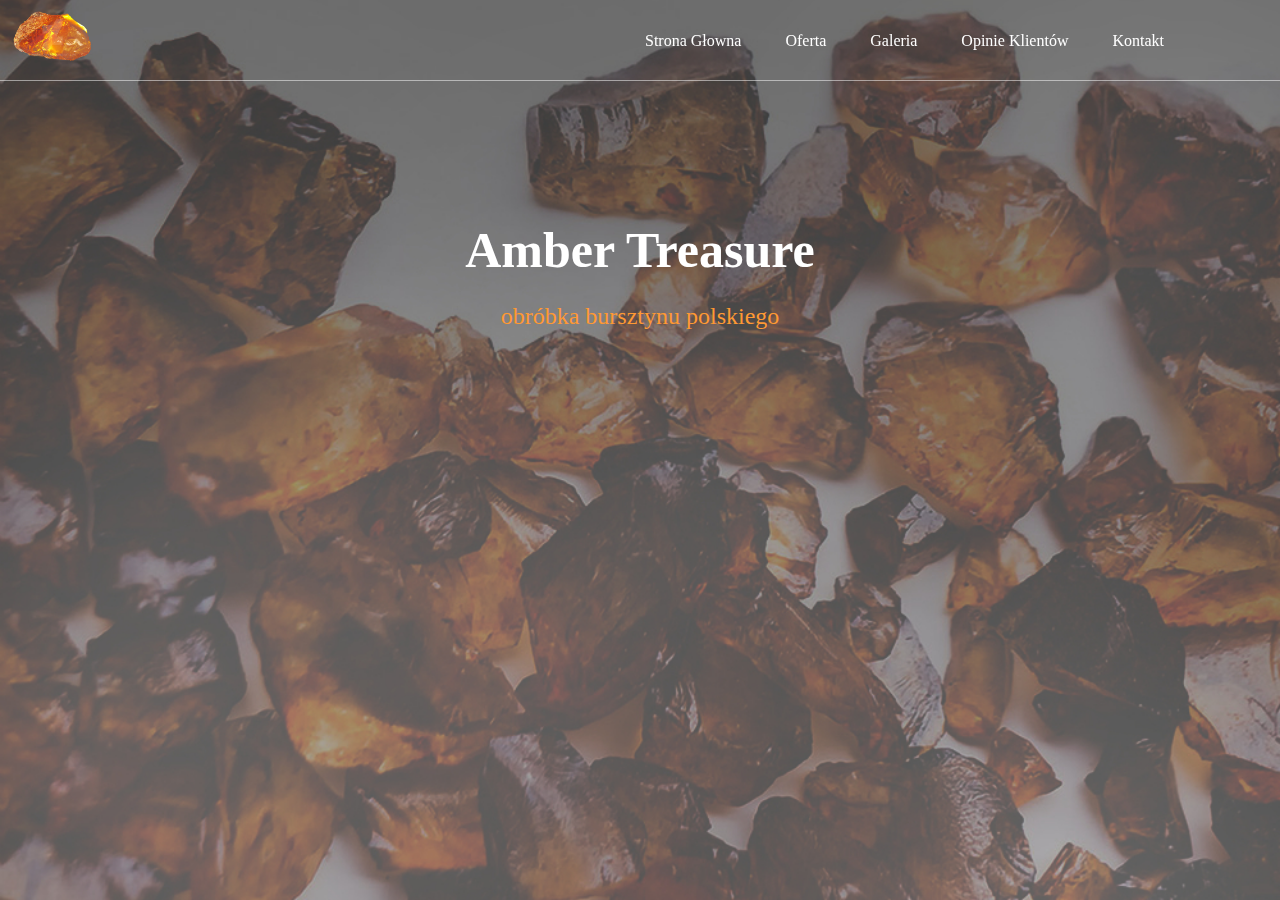
<file: index.html>
<!DOCTYPE html>
<html lang="pl">
    <head>
        <meta charset="UTF-8">
        <meta name="viewport" content="width=device-width, initial-scale=1.0">
        <meta http-equiv="X-UA-Compatibile" content="ie=edge">
        <title>Amber Treasure | Strona Główna</title>
        <link rel="stylesheet" href="amber.css">
        <link rel="stylesheet" href="#####">

    </head>

    <body>
        <div class="wrapper">
            <div class="nav">
                <div class="logo">
                 <img src="LOGO.png" height="70px" >   
                </div>
                <div class="menu">
                    <ul>
                        <li><a href="glowna.html">Strona Głowna</a></li>
                        <li><a href="oferta.html">Oferta</a></li>
                        <li><a href="galeria.html">Galeria</a></li>
                        <li><a href="opinie.html">Opinie Klientów</a></li>
                        <li><a href="kontakt.html">Kontakt</a></li>
                    </ul>
                </div>
            </div>
            <div class="header">
                <h1>Amber Treasure</h1>
                <p>
                    obróbka bursztynu polskiego
                </p>
            </div>
        </div>












    </body>
</html>
</file>
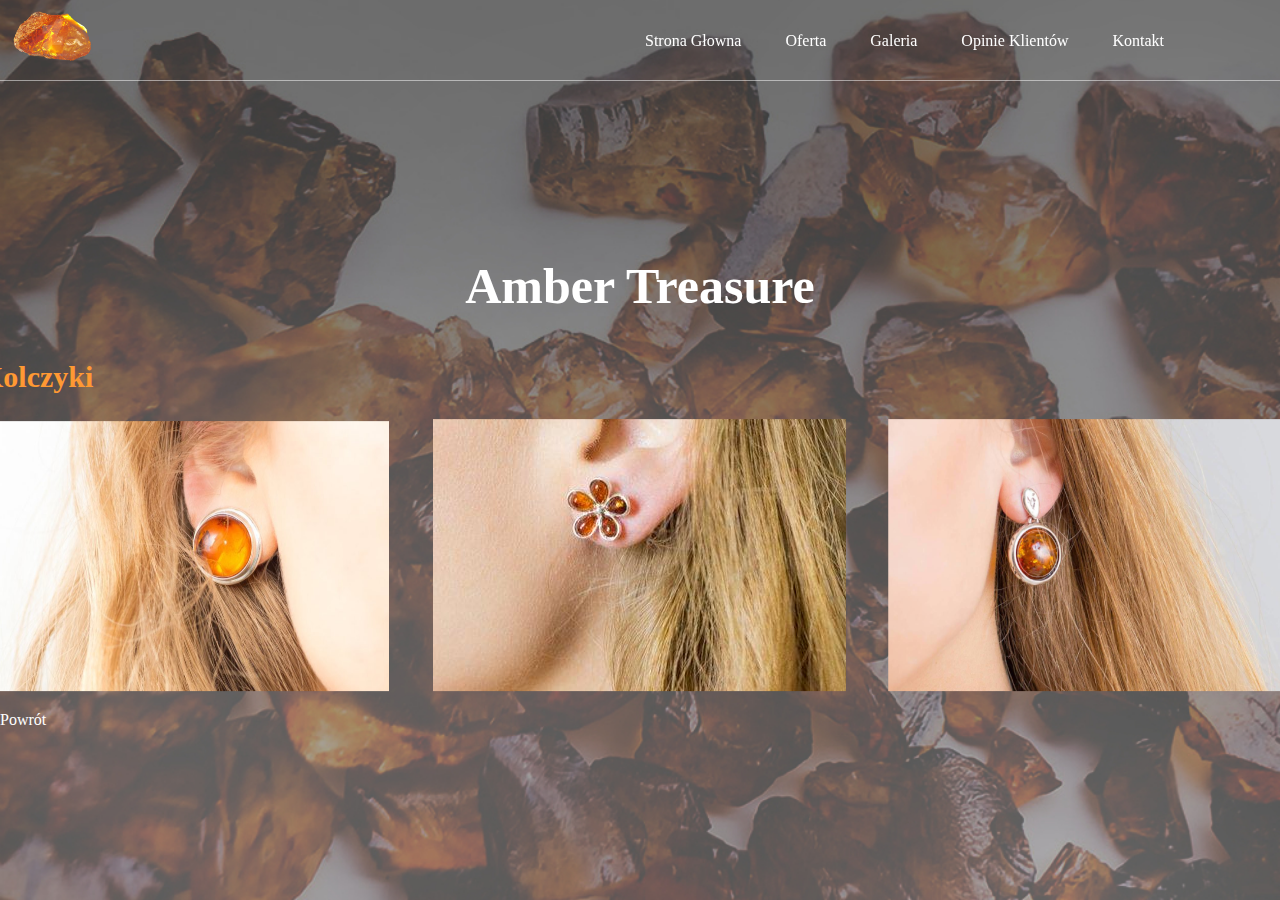
<file: ear.html>
<!DOCTYPE html>
<html lang="pl">
    <head>
        <meta charset="UTF-8">
        <meta name="viewport" content="width=device-width, initial-scale=1.0">
        <meta http-equiv="X-UA-Compatibile" content="ie=edge">
        <title>Amber Treasure | Kolczyki</title>
        <link rel="stylesheet" href="amber.css">
        <link rel="stylesheet" href="#####">

    </head>

    <body>
        <div class="wrapper">
            <div class="nav">
                <div class="logo">
                    <img src="LOGO.png" height="70px" >   
                </div>
                <div class="menu">
                    <ul>
                        <li><a href="glowna.html">Strona Głowna</a></li>
                        <li><a href="oferta.html">Oferta</a></li>
                        <li><a href="galeria.html">Galeria</a></li>
                        <li><a href="opinie.html">Opinie Klientów</a></li>
                        <li><a href="kontakt.html">Kontakt</a></li>
                    </ul>
                </div>
            </div>
            <div class="header">
                <h1>Amber Treasure</h1>
            </div>
            <div class="content">
                <h2>Kolczyki</h2>
               <img src="ears.png">
               <P><a href="oferta.html">Powrót</a></P>

              
            </div>
        </div>












    </body>
</html>
</file>
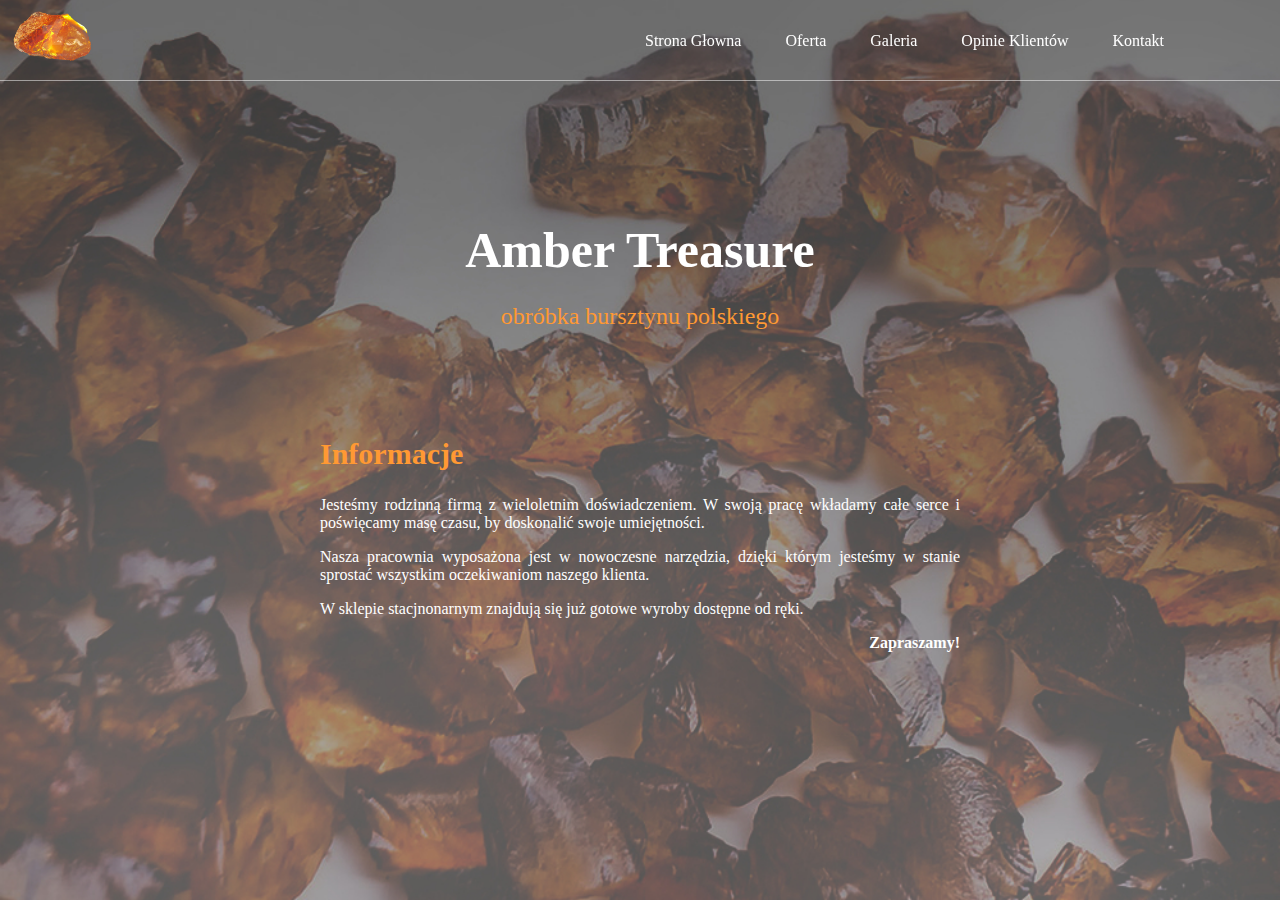
<file: glowna.html>
<!DOCTYPE html>
<html lang="pl">
    <head>
        <meta charset="UTF-8">
        <meta name="viewport" content="width=device-width, initial-scale=1.0">
        <meta http-equiv="X-UA-Compatibile" content="ie=edge">
        <title>Amber Treasure | Strona Główna</title>
        <link rel="stylesheet" href="amber.css">
        <link rel="stylesheet" href="#####">

    </head>

    <body>
        <div class="wrapper">
            <div class="nav">
                <div class="logo">
                    <img src="LOGO.png" height="70px" >   
                </div>
                <div class="menu">
                    <ul>
                        <li><a href="glowna.html">Strona Głowna</a></li>
                        <li><a href="oferta.html">Oferta</a></li>
                        <li><a href="galeria.html">Galeria</a></li>
                        <li><a href="opinie.html">Opinie Klientów</a></li>
                        <li><a href="kontakt.html">Kontakt</a></li>
                    </ul>
                </div>
            </div>
            <div class="header">
                <h1>Amber Treasure</h1>
                <p>
                    obróbka bursztynu polskiego
                </p>
            </div>
            <div class="content">
                <h2>Informacje</h2>
                <p>Jesteśmy rodzinną firmą z wieloletnim doświadczeniem. W swoją pracę wkładamy całe serce i poświęcamy masę czasu, by doskonalić swoje umiejętności.</p> 
                <p>Nasza pracownia wyposażona jest w nowoczesne narzędzia, dzięki którym jesteśmy w stanie sprostać wszystkim oczekiwaniom naszego klienta. </p>
                <p>W sklepie stacjnonarnym znajdują się już gotowe wyroby dostępne od ręki. </p>
                <p style="text-align: right;"><b>Zapraszamy!</b></p>
            </div>
        </div>












    </body>
</html>
</file>
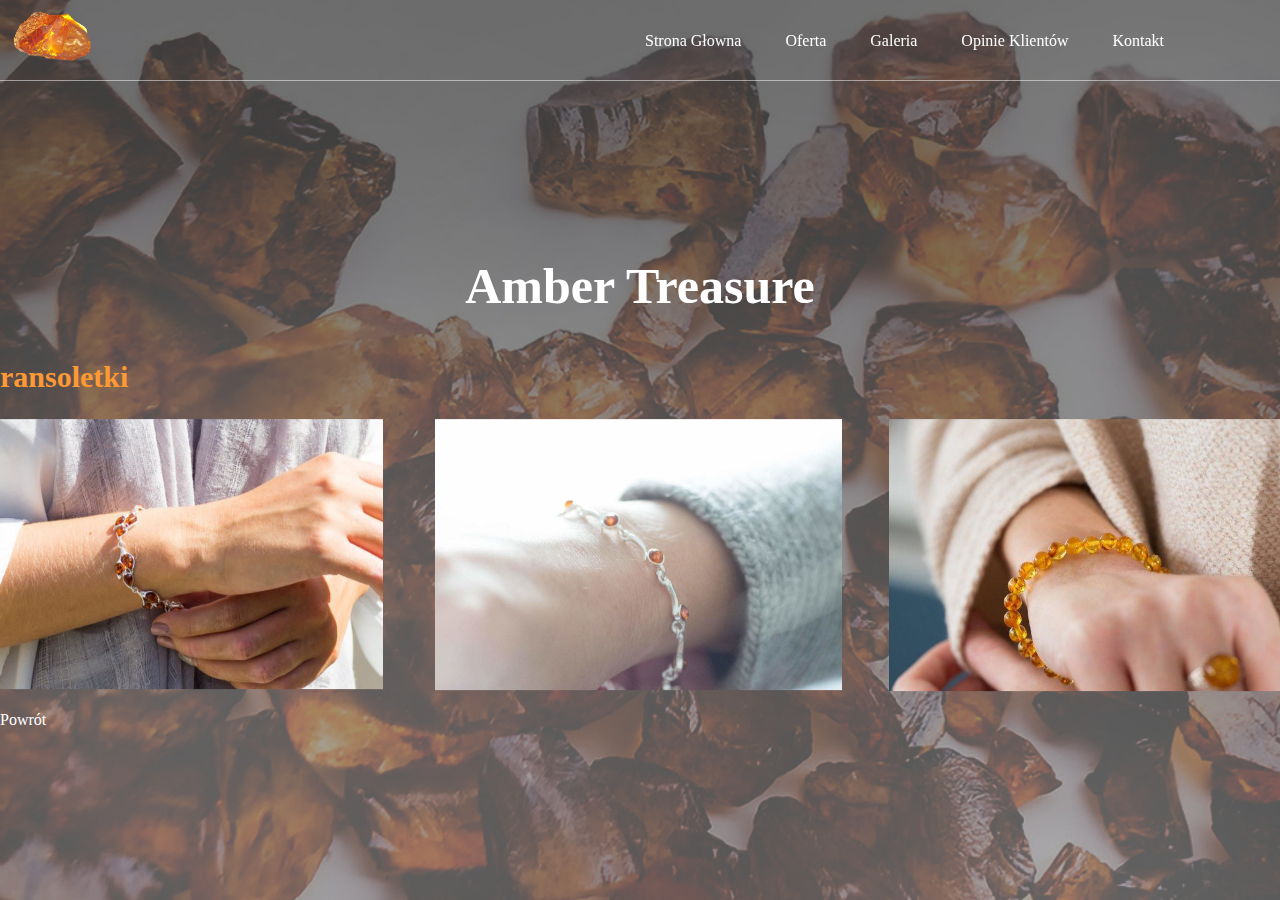
<file: hand.html>
<!DOCTYPE html>
<html lang="pl">
    <head>
        <meta charset="UTF-8">
        <meta name="viewport" content="width=device-width, initial-scale=1.0">
        <meta http-equiv="X-UA-Compatibile" content="ie=edge">
        <title>Amber Treasure | Bransoletki</title>
        <link rel="stylesheet" href="amber.css">
        <link rel="stylesheet" href="#####">

    </head>

    <body>
        <div class="wrapper">
            <div class="nav">
                <div class="logo">
                    <img src="LOGO.png" height="70px" >   
                </div>
                <div class="menu">
                    <ul>
                        <li><a href="glowna.html">Strona Głowna</a></li>
                        <li><a href="oferta.html">Oferta</a></li>
                        <li><a href="galeria.html">Galeria</a></li>
                        <li><a href="opinie.html">Opinie Klientów</a></li>
                        <li><a href="kontakt.html">Kontakt</a></li>
                    </ul>
                </div>
            </div>
            <div class="header">
                <h1>Amber Treasure</h1>
            </div>
            <div class="content">
                <h2>Bransoletki</h2>
               <img src="hands.png">
               <P><a href="oferta.html">Powrót</a></P>

              
            </div>
        </div>












    </body>
</html>
</file>
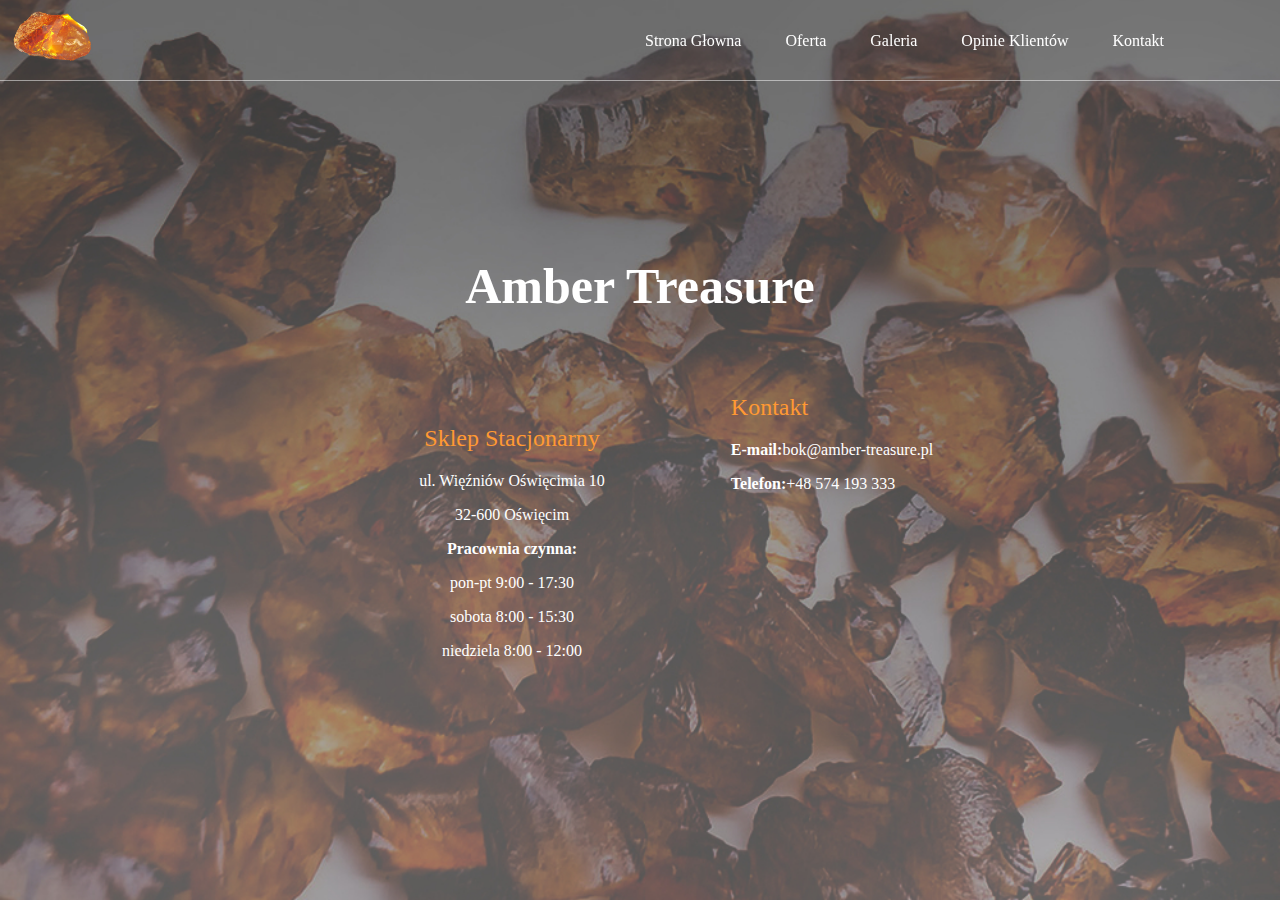
<file: kontakt.html>
<!DOCTYPE html>
<html lang="pl">
    <head>
        <meta charset="UTF-8">
        <meta name="viewport" content="width=device-width, initial-scale=1.0">
        <meta http-equiv="X-UA-Compatibile" content="ie=edge">
        <title>Amber Treasure | Kontakt</title>
        <link rel="stylesheet" href="amber.css">
        <link rel="stylesheet" href="#####">

    </head>

    <body>
        <div class="wrapper">
            <div class="nav">
                <div class="logo">
                    <img src="LOGO.png" height="70px" >   
                </div>
                <div class="menu">
                    <ul>
                        <li><a href="glowna.html">Strona Głowna</a></li>
                        <li><a href="oferta.html">Oferta</a></li>
                        <li><a href="galeria.html">Galeria</a></li>
                        <li><a href="opinie.html">Opinie Klientów</a></li>
                        <li><a href="kontakt.html">Kontakt</a></li>
                    </ul>
                </div>
            </div>
            <div class="header">
                <h1>Amber Treasure</h1>
            </div>
            
                 <div class="adres">
                    <h2>Sklep Stacjonarny</h2>
                    <p>ul. Więźniów Oświęcimia 10</p>
                    <p>32-600 Oświęcim</p>
                    
                    <p><b>Pracownia czynna:</b></p>
                    <p>pon-pt          9:00 - 17:30</p>
                    <p></p>
                    <p>sobota          8:00 - 15:30</p>
                    <p>niedziela       8:00 - 12:00</p>

                </div>
            
                <div class="telefony">
                    <h2>Kontakt</h2>
                    <p><b>E-mail:</b>bok@amber-treasure.pl</p>
                    <p><b>Telefon:</b>+48 574 193 333</p>
                </div>
        </div>












    </body>
</html>
</file>
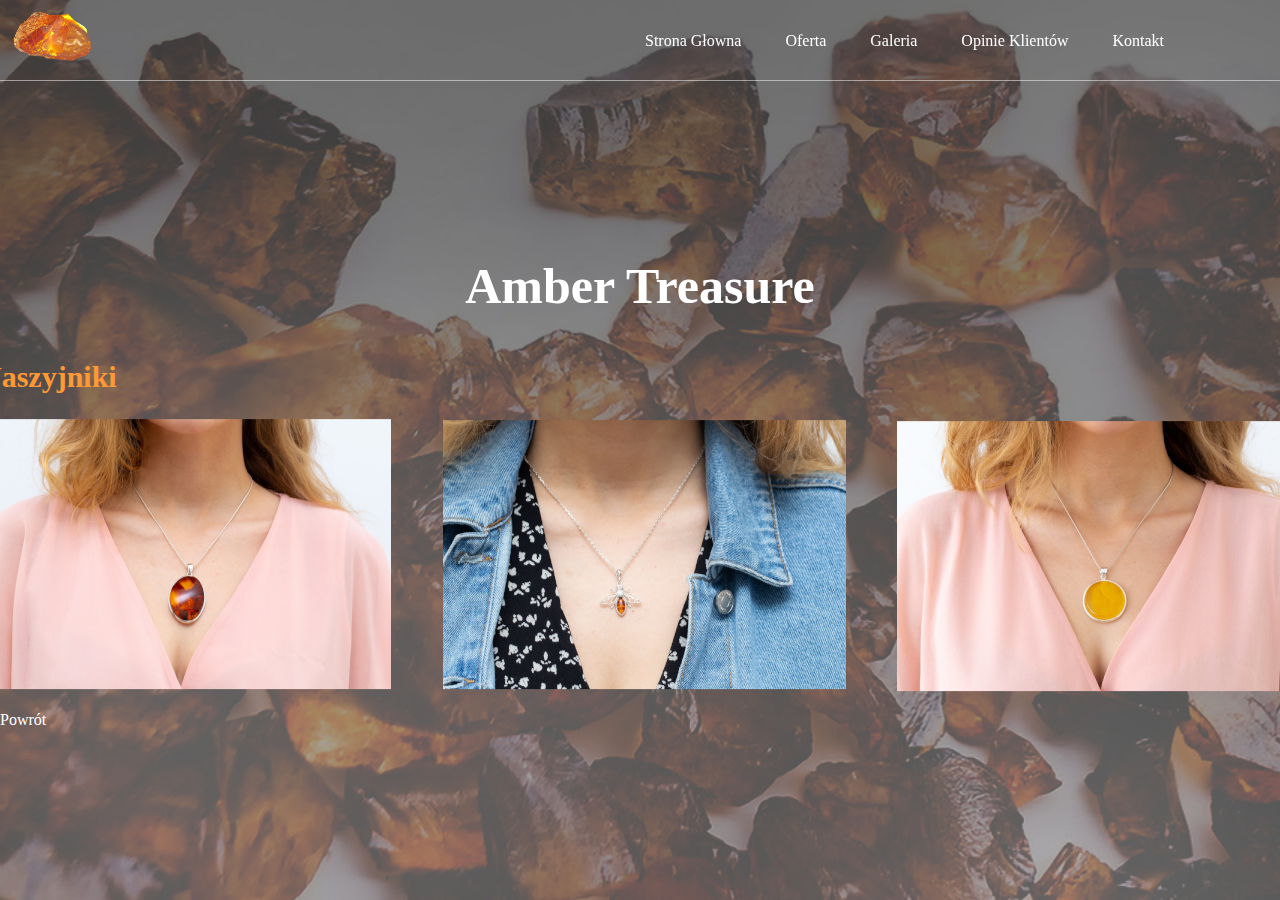
<file: neck.html>
<!DOCTYPE html>
<html lang="pl">
    <head>
        <meta charset="UTF-8">
        <meta name="viewport" content="width=device-width, initial-scale=1.0">
        <meta http-equiv="X-UA-Compatibile" content="ie=edge">
        <title>Amber Treasure | Naszyjniki</title>
        <link rel="stylesheet" href="amber.css">
        <link rel="stylesheet" href="#####">

    </head>

    <body>
        <div class="wrapper">
            <div class="nav">
                <div class="logo">
                    <img src="LOGO.png" height="70px" >   
                </div>
                <div class="menu">
                    <ul>
                        <li><a href="glowna.html">Strona Głowna</a></li>
                        <li><a href="oferta.html">Oferta</a></li>
                        <li><a href="galeria.html">Galeria</a></li>
                        <li><a href="opinie.html">Opinie Klientów</a></li>
                        <li><a href="kontakt.html">Kontakt</a></li>
                    </ul>
                </div>
            </div>
            <div class="header">
                <h1>Amber Treasure</h1>
            </div>
            <div class="content">
                <h2>Naszyjniki</h2>
               <img src="necks.png">
               <P><a href="oferta.html">Powrót</a></P>
              </div>
              
                 
              
        </div>












    </body>
</html>
</file>
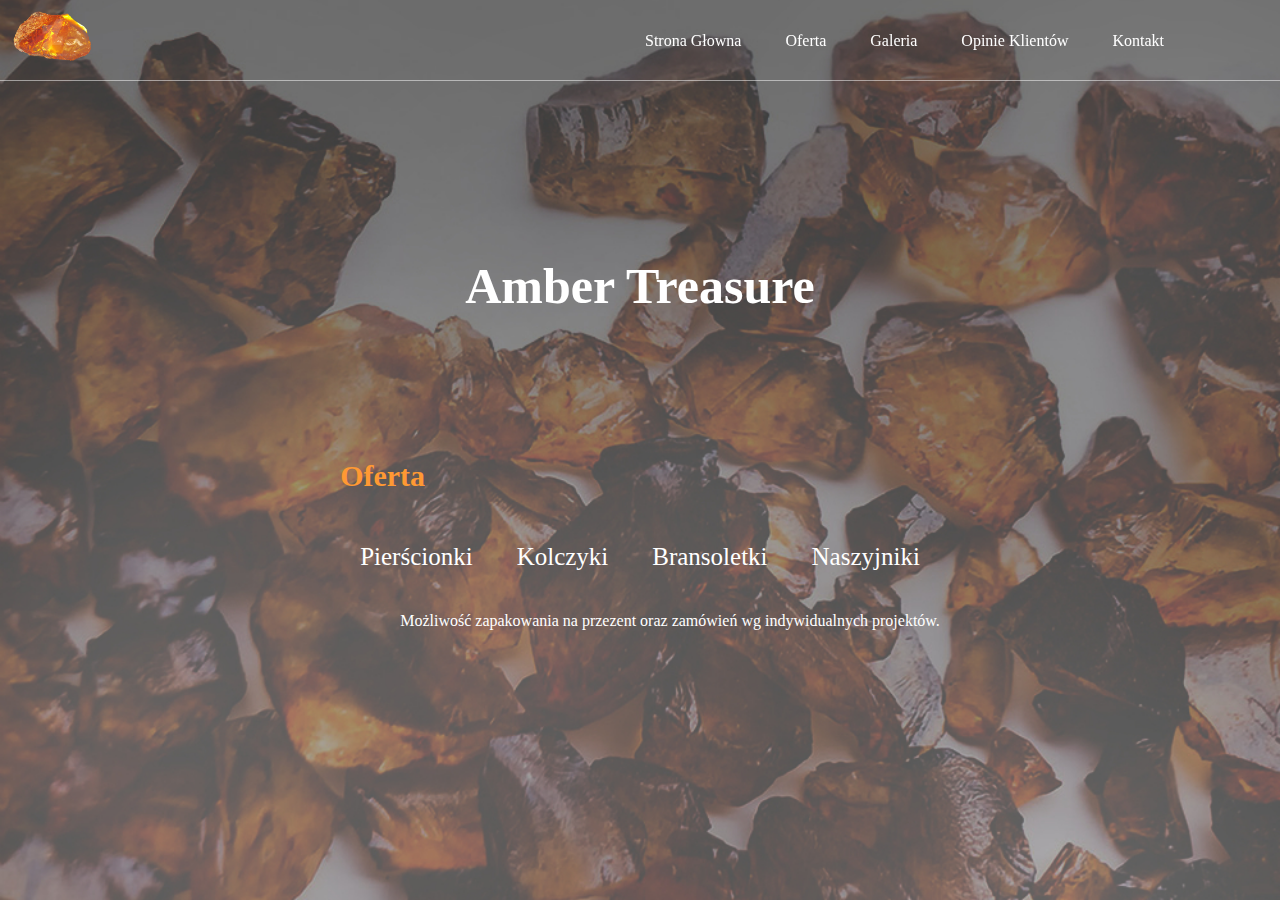
<file: oferta.html>
<!DOCTYPE html>
<html lang="pl">
    <head>
        <meta charset="UTF-8">
        <meta name="viewport" content="width=device-width, initial-scale=1.0">
        <meta http-equiv="X-UA-Compatibile" content="ie=edge">
        <title>Amber Treasure | Oferta</title>
        <link rel="stylesheet" href="amber.css">
        <link rel="stylesheet" href="#####">

    </head>

    <body>
        <div class="wrapper">
            <div class="nav">
                <div class="logo">
                    <img src="LOGO.png" height="70px" >   
                </div>
                <div class="menu">
                    <ul>
                        <li><a href="glowna.html">Strona Głowna</a></li>
                        <li><a href="oferta.html">Oferta</a></li>
                        <li><a href="galeria.html">Galeria</a></li>
                        <li><a href="opinie.html">Opinie Klientów</a></li>
                        <li><a href="kontakt.html">Kontakt</a></li>
                    </ul>
                </div>
            </div>
            <div class="header">
                <h1>Amber Treasure</h1>
            </div>
            <div class="content">
                    <h2>Oferta</h2>
                    <h3><a href="ring.html">Pierścionki</a></h3>
                    <h3><a href="ear.html">Kolczyki</a></h3>
                    <h3><a href="hand.html">Bransoletki</a></h3>
                    <h3><a href="neck.html">Naszyjniki</a></h3>
                    <p style="text-align: right;">Możliwość zapakowania na przezent oraz zamówień wg indywidualnych projektów.</p>
            </div>   



        </div>












    </body>
</html>
</file>
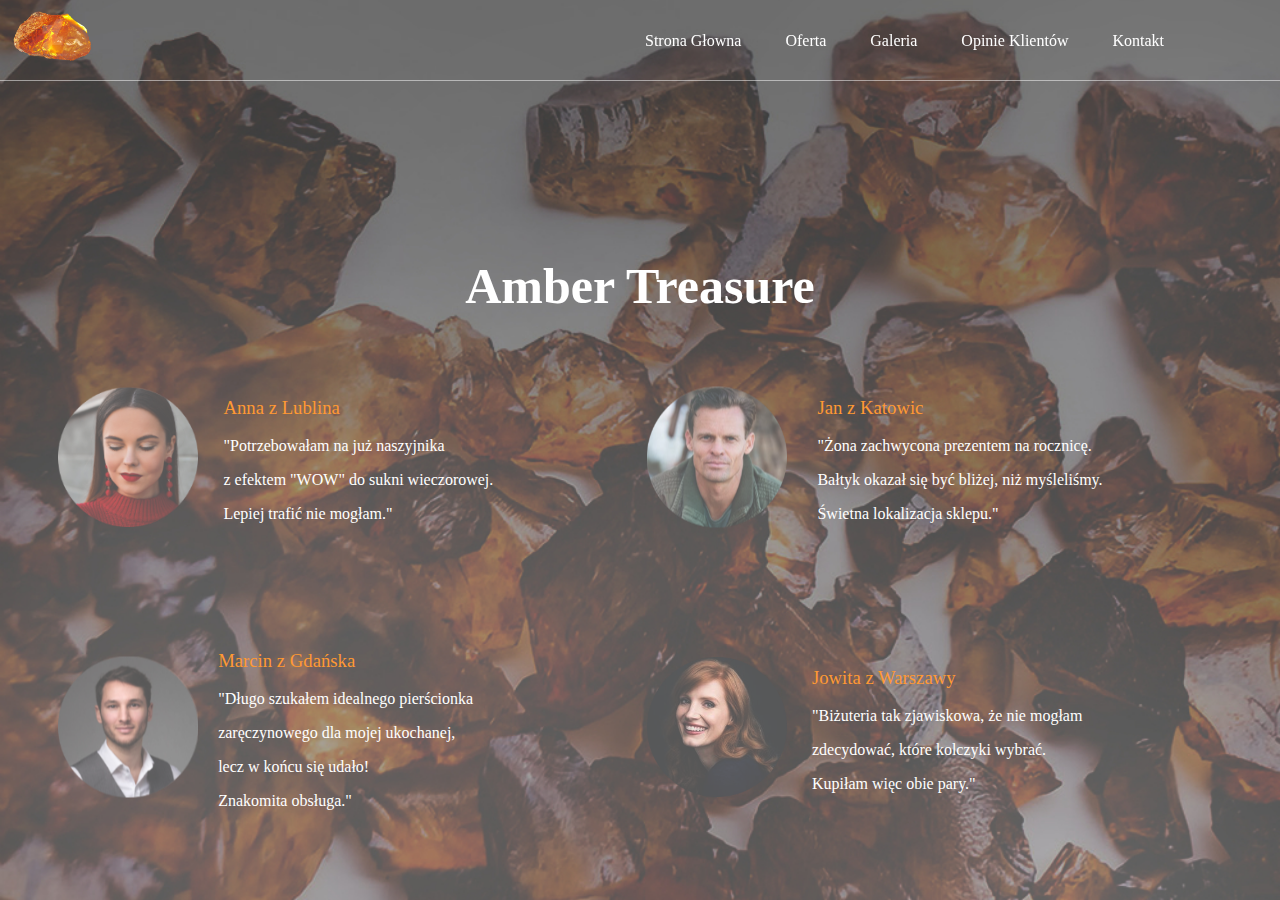
<file: opinie.html>
<!DOCTYPE html>
<html lang="pl">
    <head>
        <meta charset="UTF-8">
        <meta name="viewport" content="width=device-width, initial-scale=1.0">
        <meta http-equiv="X-UA-Compatibile" content="ie=edge">
        <title>Amber Treasure | Opinie</title>
        <link rel="stylesheet" href="amber.css">
        <link rel="stylesheet" href="#####">

    </head>

    <body>
        <div class="wrapper">
            <div class="nav">
                <div class="logo">
                    <img src="LOGO.png" height="70px" >   
                </div>
                <div class="menu">
                    <ul>
                        <li><a href="glowna.html">Strona Głowna</a></li>
                        <li><a href="oferta.html">Oferta</a></li>
                        <li><a href="galeria.html">Galeria</a></li>
                        <li><a href="opinie.html">Opinie Klientów</a></li>
                        <li><a href="kontakt.html">Kontakt</a></li>
                    </ul>
                </div>
            </div>
            <div class="header">
                <h1>Amber Treasure</h1>
                
            </div>
            <div class="opinia1png">
                <img src="opinia1.png">
            </div>
            <div class="opinia1">
                <h3><b>Anna z Lublina</b></h3>
                <p>"Potrzebowałam na już naszyjnika</p>
                <p>z efektem "WOW" do sukni wieczorowej.</p>
                <p>Lepiej trafić nie mogłam."</p>
            </div>
            <div class="opinia2png">
                <img src="opinia2.png">
            </div>
            <div class="opinia2">
                <h3><b>Marcin z Gdańska</b></h3>
                <p>"Długo szukałem idealnego pierścionka</p>
                <p>zaręczynowego dla mojej ukochanej,</p>
                <p>lecz w końcu się udało!</p>
                <p>Znakomita obsługa."</p>


            </div>
        </div>
        <div class="opinia4png">
            <img src="opinia4.png">
        </div>
            <div class="opinia3">
                <h3><b>Jan z Katowic</b></h3>
                <p>"Żona zachwycona prezentem na rocznicę.</p>
                <p>Bałtyk okazał się być bliżej, niż myśleliśmy.</p>
                <p>Świetna lokalizacja sklepu."</p>
            </div>
            <div class="opinia3png">
                <img src="opinia3.png">
            </div>
            <div class="opinia4">
                <h3><b>Jowita z Warszawy</b></h3>
                <p>"Biżuteria tak zjawiskowa, że nie mogłam</p>
                <p>zdecydować, które kolczyki wybrać.</p>
                <p>Kupiłam więc obie pary."</p>
            </div>







    </body>
</html>
</file>
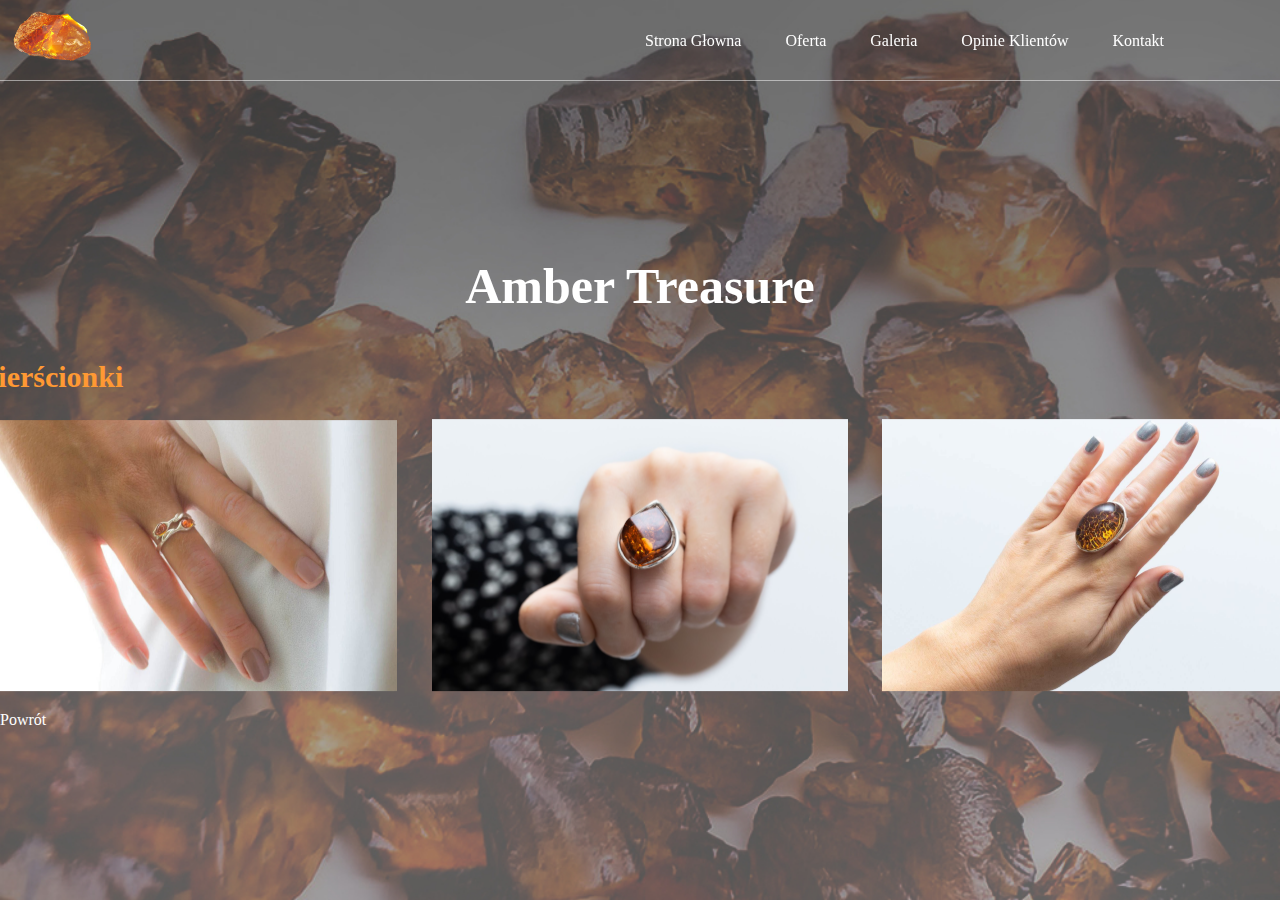
<file: ring.html>
<!DOCTYPE html>
<html lang="pl">
    <head>
        <meta charset="UTF-8">
        <meta name="viewport" content="width=device-width, initial-scale=1.0">
        <meta http-equiv="X-UA-Compatibile" content="ie=edge">
        <title>Amber Treasure | Pierścionki</title>
        <link rel="stylesheet" href="amber.css">
        <link rel="stylesheet" href="#####">

    </head>

    <body>
        <div class="wrapper">
            <div class="nav">
                <div class="logo">
                    <img src="LOGO.png" height="70px" >   
                </div>
                <div class="menu">
                    <ul>
                        <li><a href="glowna.html">Strona Głowna</a></li>
                        <li><a href="oferta.html">Oferta</a></li>
                        <li><a href="galeria.html">Galeria</a></li>
                        <li><a href="opinie.html">Opinie Klientów</a></li>
                        <li><a href="kontakt.html">Kontakt</a></li>
                    </ul>
                </div>
            </div>
            <div class="header">
                <h1>Amber Treasure</h1>
            </div>
            <div class="content">
                <h2>Pierścionki</h2>
               <img src="rings.png">
               <P><a href="oferta.html">Powrót</a></P>

              
            </div>
        </div>












    </body>
</html>
</file>
<file: amber.css>
html, body {
    margin: 0;
    padding: 0;
    width: 100%;
}

body {
    width: 100%;
    height: 100vh;
    background: url(BG.jpg);
    background-position: center;
    background-repeat: no-repeat;
    background-size: cover;
    display: table;
    font-family: Montserrat;

}


.nav {
    position: fixed;
    top: 0;
    left: 0;
    margin: 0;
    padding: 0;
    width: 100%;
    height: 80px;
    border-bottom: 1px solid rgba(255, 255, 255, 0.5);
}


.logo {
    letter-spacing: 1px;
    float: left;
    color: #fff;
    font-size: 22px;
    line-height: 80px;


}


.menu {
    float: right;
    line-height: 50px;
    margin: 0 6em ;
}

.menu ul {
    list-style: none;

}


.menu ul li {
    display: inline-block;

}

.menu ul li a {

    text-decoration: none;
    color: #fff;
    font-size: 16px;
    font-weight: lighter;
    padding: 0 20px;


}

.menu ul li a:hover {
    border-bottom: solid #dddddd;
}


.header {
    position: absolute;
    top: 30%;
    left: 50%;
    transform: translate(-50%, -50%);
    text-align: center;


}

.header h1 {
    color: #fff;
    font-size: 50px;
    font-weight: 400r;
    margin-bottom: 2px;
}

.header p {
    color: #FF9933;
    font-size: 24px;
    font-weight: lighter;
    
}

.content {
    position: absolute;
    top:60%;
    left: 50%;
    transform: translate(-50%, -50%);
    text-align: justify;
    color: #fff;
}

.content h2 {
    color: #FF9933;
    font-size: 30px;
    
}

.content h3 {
    font-size: 25px;
    font-weight: lighter;
    display: inline-block;
}

.content a{
    text-decoration: none;
    color: #fff;
    padding: 0 20px;
}

.content a:hover {
    border-bottom: solid #dddddd;
}



.rings {
    top: 50%;
}

.back {
    top: 80%;
}


.gallery {
    position: absolute;
    top:60%;
    left: 50%;
    transform: translate(-50%, -50%);
    text-align: center;
    margin-left: 40px;
    color: #fff;
}

.adres {
    position: absolute;
    top: 60%;
    left: 40%;
    transform: translate(-50%, -50%);
    text-align: center;
    color: #fff;

}

.adres h2 {
    color: #FF9933;
    font-weight: lighter;


}

.telefony {
    position: absolute;
    top: 49%;
    left: 65%;
    transform: translate(-50%, -50%);
    text-align: left;
    color: #fff;
}
.telefony h2 {
    color: #FF9933;
    font-weight: lighter;

}


.opinia1 {
    position: absolute;
    top: 51%;
    left: 28%;
    transform: translate(-50%, -50%);
    text-align: justify;
    color: #fff;
}

.opinia1 h3 {
    color: #FF9933;
    font-weight: lighter;

}


.opinia2 {
    position: absolute;
    top: 81%;
    left: 27%;
    transform: translate(-50%, -50%);
    text-align: justify;
    color: #fff;

}
.opinia2 h3 {
    color: #FF9933;
    font-weight: lighter;

}

.opinia3 {

    position: absolute;
    top: 51%;
    left: 75%;
    transform: translate(-50%, -50%);
    text-align: justify;
    color: #fff;
}
.opinia3 h3 {
    color: #FF9933;
    font-weight: lighter;

}

.opinia4 {

    position: absolute;
    top: 81%;
    left: 74%;
    transform: translate(-50%, -50%);
    text-align: justify;
    color: #fff;
}

.opinia4 h3 {
    color: #FF9933;
    font-weight: lighter;

}

.opinia1png {
    position: absolute;
    top: 51%;
    left: 10%;
    transform: translate(-50%, -50%);

}

.opinia2png {
    position: absolute;
    top: 81%;
    left: 10%;
    transform: translate(-50%, -50%);

}

.opinia3png {
    position: absolute;
    top: 81%;
    left: 56%;
    transform: translate(-50%, -50%);

}

.opinia4png {
    position: absolute;
    top: 51%;
    left: 56%;
    transform: translate(-50%, -50%);

}
</file>
